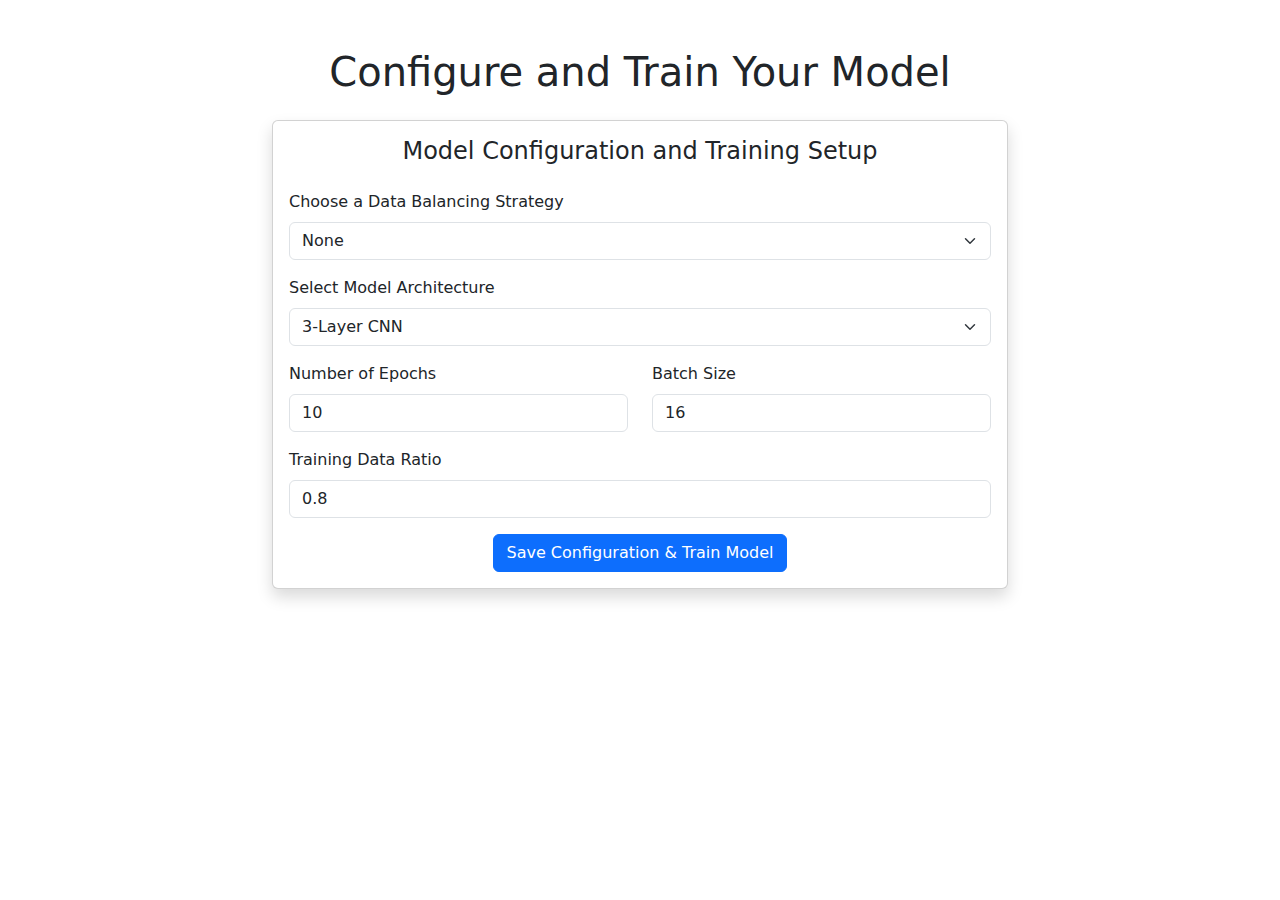
<file: templates/configure_model.html>
<!DOCTYPE html>
<html lang="en">
<head>
    <meta charset="UTF-8">
    <meta name="viewport" content="width=device-width, initial-scale=1.0">
    <title>Configure Model</title>
    <link rel="stylesheet" href="https://cdn.jsdelivr.net/npm/bootstrap@5.1.3/dist/css/bootstrap.min.css">
</head>
<body>
    <div class="container mt-5">
        <h1 class="text-center mb-4">Configure and Train Your Model</h1>

        <div class="row justify-content-center">
            <div class="col-lg-8 col-md-10">
                <div class="card shadow">
                    <div class="card-body">
                        <h4 class="card-title text-center mb-4">Model Configuration and Training Setup</h4>
                        <form method="POST" action="{{ url_for('configure_model') }}">

                            <!-- Data Balancing Strategy -->
                            <div class="mb-3">
                                <label for="balance_option" class="form-label">Choose a Data Balancing Strategy</label>
                                <select class="form-select" name="balance_option" required>
                                    <option value="None">None</option>
                                    <option value="SMOTE Oversampling">SMOTE Oversampling</option>
                                </select>
                            </div>

                            <!-- Model Architecture -->
                            <div class="mb-3">
                                <label for="architecture" class="form-label">Select Model Architecture</label>
                                <select class="form-select" name="architecture" required>
                                    <option value="3-Layer CNN">3-Layer CNN</option>
                                    <option value="2-Layer CNN">2-Layer CNN</option>
                                </select>
                            </div>

                            <!-- Number of Epochs -->
                            <div class="row">
                                <div class="col-md-6 mb-3">
                                    <label for="epochs" class="form-label">Number of Epochs</label>
                                    <input type="number" name="epochs" class="form-control" value="10" min="1" max="100" required>
                                </div>

                                <!-- Batch Size -->
                                <div class="col-md-6 mb-3">
                                    <label for="batch_size" class="form-label">Batch Size</label>
                                    <input type="number" name="batch_size" class="form-control" value="16" min="1" max="128" required>
                                </div>
                            </div>

                            <!-- Training Data Split Ratio -->
                            <div class="mb-3">
                                <label for="split_ratio" class="form-label">Training Data Ratio</label>
                                <input type="number" name="split_ratio" class="form-control" step="0.05" value="0.8" min="0.5" max="0.9" required>
                            </div>

                            <!-- Submit Button -->
                            <div class="text-center">
                                <button type="submit" class="btn btn-primary">Save Configuration & Train Model</button>
                            </div>

                        </form>
                    </div>
                </div>
            </div>
        </div>
    </div>

    <script src="https://cdn.jsdelivr.net/npm/bootstrap@5.1.3/dist/js/bootstrap.bundle.min.js"></script>
</body>
</html>
</file>
